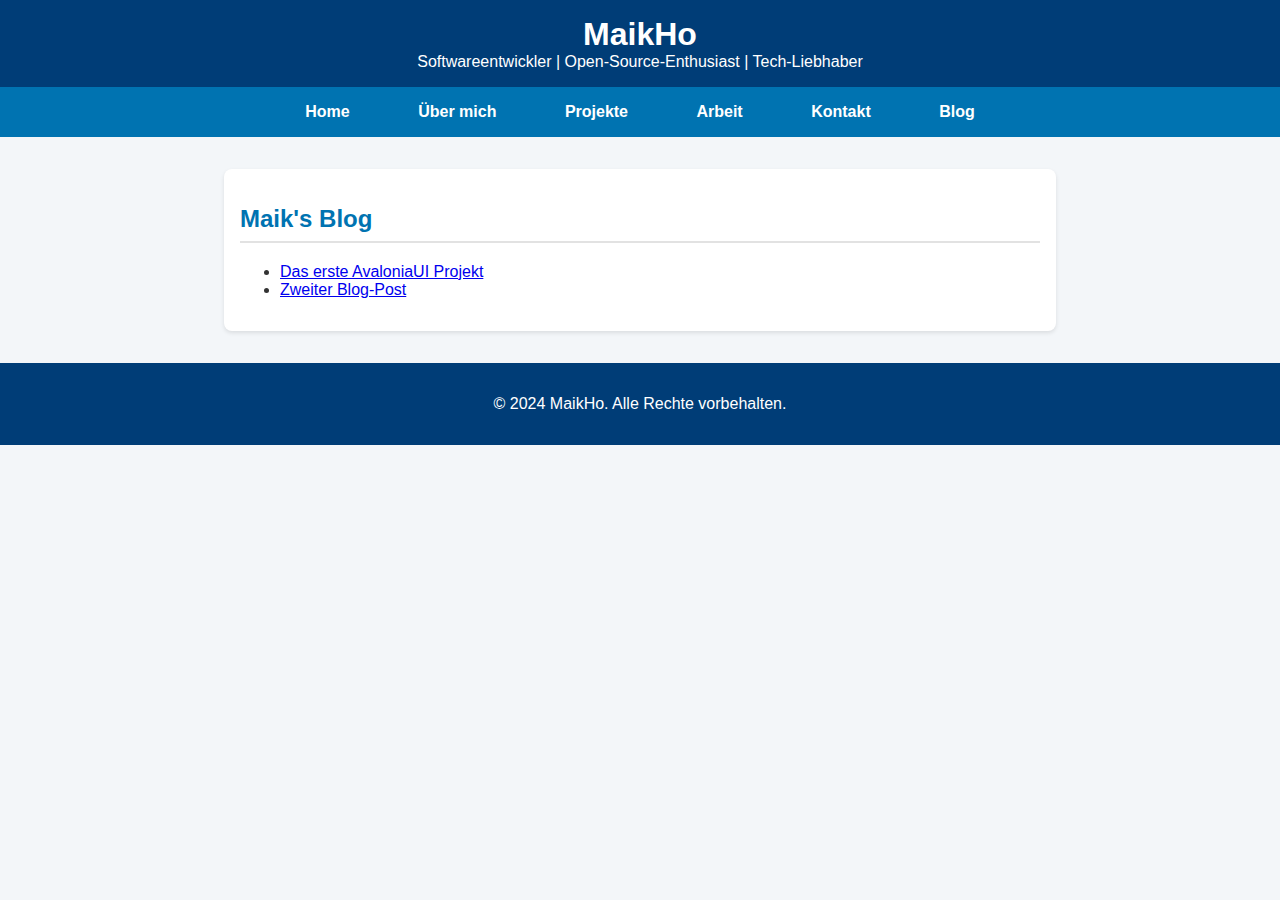
<file: blog.html>
<!DOCTYPE html>
<html lang="de">
<head>
    <meta charset="UTF-8">
    <meta name="viewport" content="width=device-width, initial-scale=1.0">
    <title>Maik´s Blog</title>
    <link rel="stylesheet" href="css/style.css">
</head>
<body>
    <header>
        <h1>MaikHo</h1>
        <p>Softwareentwickler | Open-Source-Enthusiast | Tech-Liebhaber</p>
    </header>
    
    <nav>
        <ul>
            <li><a href="index.html">Home</a></li>
            <li><a href="index.html#about">Über mich</a></li>
            <li><a href="index.html#projects">Projekte</a></li>
            <li><a href="index.html#work">Arbeit</a></li>
            <li><a href="index.html#contact">Kontakt</a></li>
            <li><a href="blog.html">Blog</a></li> <!-- Hier füge ich den Blog-Link hinzu -->
        </ul>
    </nav>
        
    <section>
        <h2>Maik's Blog</h2>
        <ul>
            <li><a href="blog/DasErsteAvaloniaProjekt.html">Das erste AvaloniaUI Projekt</a></li>
            <li><a href="blog-post-2.html">Zweiter Blog-Post</a></li>
        </ul>
    </section>

    <footer>
        <p>&copy; 2024 MaikHo. Alle Rechte vorbehalten.</p>
    </footer>
</body>
</html>
</file>
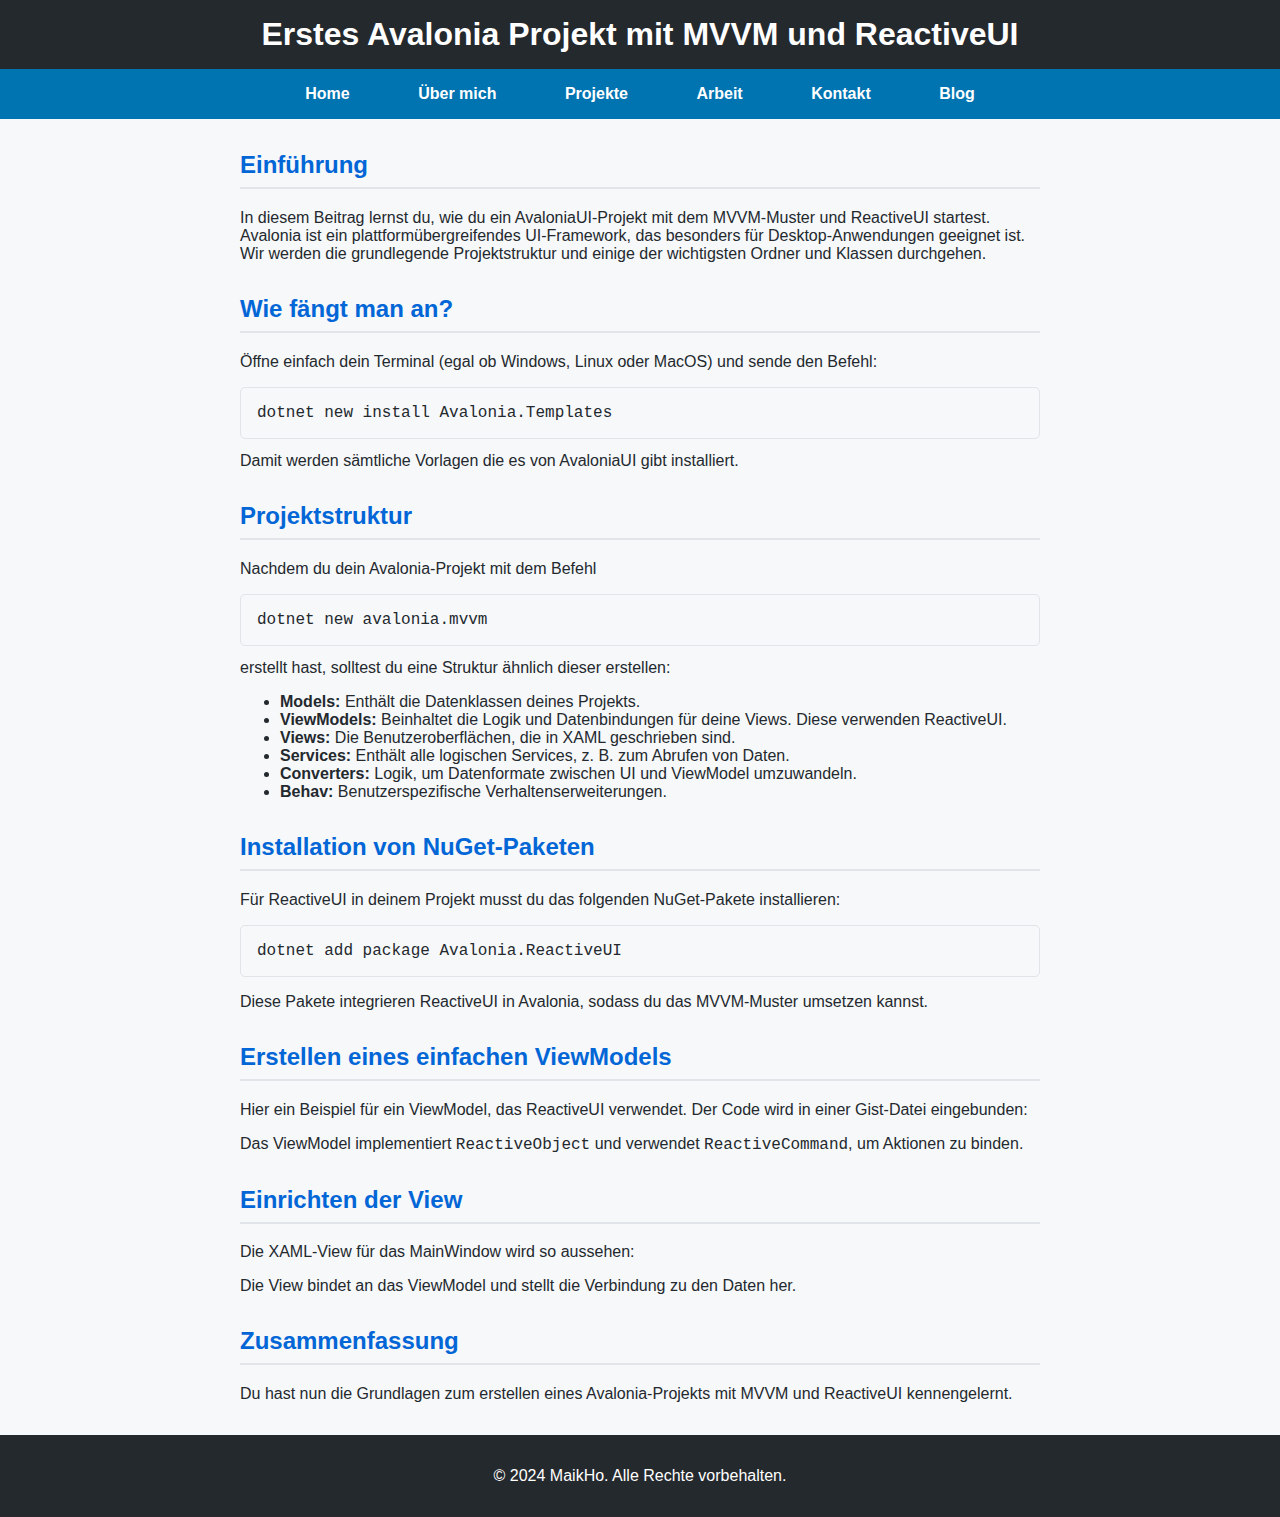
<file: blog/DasErsteAvaloniaProjekt.html>
<!DOCTYPE html>
<html lang="de">
<head>
    <meta charset="UTF-8">
    <meta name="viewport" content="width=device-width, initial-scale=1.0">
    <title>Erstes Avalonia Projekt mit MVVM und ReactiveUI</title>
    <style>
        body {
            font-family: -apple-system, BlinkMacSystemFont, "Segoe UI", Helvetica, Arial, sans-serif, "Apple Color Emoji", "Segoe UI Emoji";
            margin: 0;
            padding: 0;
            background-color: #f6f8fa;
            color: #24292e;
        }
        header {
            background-color: #24292e;
            color: white;
            padding: 1rem;
            text-align: center;
        }
        header h1 {
            margin: 0;
            font-size: 2rem;
        }
        main {
            margin: 2rem auto;
            max-width: 800px;
            padding: 0 1rem;
        }
        h2 {
            border-bottom: 2px solid #e1e4e8;
            padding-bottom: 0.5rem;
            color: #0366d6;
        }
        pre {
            background-color: #f6f8fa;
            padding: 1rem;
            border: 1px solid #e1e4e8;
            border-radius: 5px;
            overflow-x: auto;
        }
        code {
            font-family: Consolas, "Liberation Mono", Menlo, Courier, monospace;
            font-size: 1rem;
        }
        section {
            margin-bottom: 2rem;
        }
        a {
            color: #0366d6;
            text-decoration: none;
        }
        nav ul {
            list-style-type: none;
            padding: 1rem 0;
            margin: 0;
            background-color: #0073b1; /* LinkedIn Blau für die Navigation */
            text-align: center;
        }

        nav ul li {
            display: inline;
            margin: 0 1rem;
        }

        nav ul li a {
            color: white;
            text-decoration: none;
            padding: 0.5rem 1rem;
            font-size: 1rem;
            font-weight: bold;
        }

        nav ul li a:hover {
            text-decoration: underline;
            background-color: #005a9e; /* Dunkleres Blau beim Hover */
            border-radius: 5px;
        }
        footer {
            background-color: #24292e;
            color: white;
            text-align: center;
            padding: 1rem;
            margin-top: 2rem;
        }
    </style>
</head>
<body>

<header>
    <h1>Erstes Avalonia Projekt mit MVVM und ReactiveUI</h1>
</header>
<nav>
    <ul>
        <li><a href="../index.html">Home</a></li>
        <li><a href="../index.html#about">Über mich</a></li>
        <li><a href="../index.html#projects">Projekte</a></li>
        <li><a href="../index.html#work">Arbeit</a></li>
        <li><a href="../index.html#contact">Kontakt</a></li>
        <li><a href="../blog.html">Blog</a></li> <!-- Hier füge ich den Blog-Link hinzu -->
    </ul>
</nav>
<main>
    <section>
        <h2>Einführung</h2>
        <p>In diesem Beitrag lernst du, wie du ein AvaloniaUI-Projekt mit dem MVVM-Muster und ReactiveUI startest. Avalonia ist ein plattformübergreifendes UI-Framework, das besonders für Desktop-Anwendungen geeignet ist. Wir werden die grundlegende Projektstruktur und einige der wichtigsten Ordner und Klassen durchgehen.</p>
    </section>

    <section>
        <h2>Wie fängt man an?</h2>
        <p>Öffne einfach dein Terminal (egal ob Windows, Linux oder MacOS) und sende den Befehl: 
	<pre><code>dotnet new install Avalonia.Templates</code></pre>
	Damit werden sämtliche Vorlagen die es von AvaloniaUI gibt installiert.</p>
    </section>

    <section>
        <h2>Projektstruktur</h2>
        <p>Nachdem du dein Avalonia-Projekt mit dem Befehl 
	<pre><code>dotnet new avalonia.mvvm</code></pre>
	erstellt hast, solltest du eine Struktur ähnlich dieser erstellen:</p>
        
	<script src="https://gist.github.com/MaikHo/df145b324e3375dedd8df31b25ab06c5.js"></script>

        
        <ul>
            <li><strong>Models:</strong> Enthält die Datenklassen deines Projekts.</li>
            <li><strong>ViewModels:</strong> Beinhaltet die Logik und Datenbindungen für deine Views. Diese verwenden ReactiveUI.</li>
            <li><strong>Views:</strong> Die Benutzeroberflächen, die in XAML geschrieben sind.</li>
            <li><strong>Services:</strong> Enthält alle logischen Services, z. B. zum Abrufen von Daten.</li>
            <li><strong>Converters:</strong> Logik, um Datenformate zwischen UI und ViewModel umzuwandeln.</li>
            <li><strong>Behav:</strong> Benutzerspezifische Verhaltenserweiterungen.</li>
        </ul>
    </section>

    <section>
        <h2>Installation von NuGet-Paketen</h2>
        <p>Für ReactiveUI in deinem Projekt musst du das folgenden NuGet-Pakete installieren:</p>
        <pre><code>dotnet add package Avalonia.ReactiveUI</code></pre>
        <p>Diese Pakete integrieren ReactiveUI in Avalonia, sodass du das MVVM-Muster umsetzen kannst.</p>
    </section>

    <section>
        <h2>Erstellen eines einfachen ViewModels</h2>
        <p>Hier ein Beispiel für ein ViewModel, das ReactiveUI verwendet. Der Code wird in einer Gist-Datei eingebunden:</p>

        <script src="https://gist.github.com/MaikHo/6a699188175701ffdc21ecb2f3c7c7c8.js"></script>

        <p>Das ViewModel implementiert <code>ReactiveObject</code> und verwendet <code>ReactiveCommand</code>, um Aktionen zu binden.</p>
    </section>

    <section>
        <h2>Einrichten der View</h2>
        <p>Die XAML-View für das MainWindow wird so aussehen:</p>

        <script src="https://gist.github.com/MaikHo/672fd36e838909702fe720b001354b0d.js"></script>

        <p>Die View bindet an das ViewModel und stellt die Verbindung zu den Daten her.</p>
    </section>

    <section>
        <h2>Zusammenfassung</h2>
        <p>Du hast nun die Grundlagen zum erstellen eines Avalonia-Projekts mit MVVM und ReactiveUI kennengelernt. </p>
    </section>
</main>

<footer>
    <p>&copy; 2024 MaikHo. Alle Rechte vorbehalten.</p>
</footer>

</body>
</html>
</file>
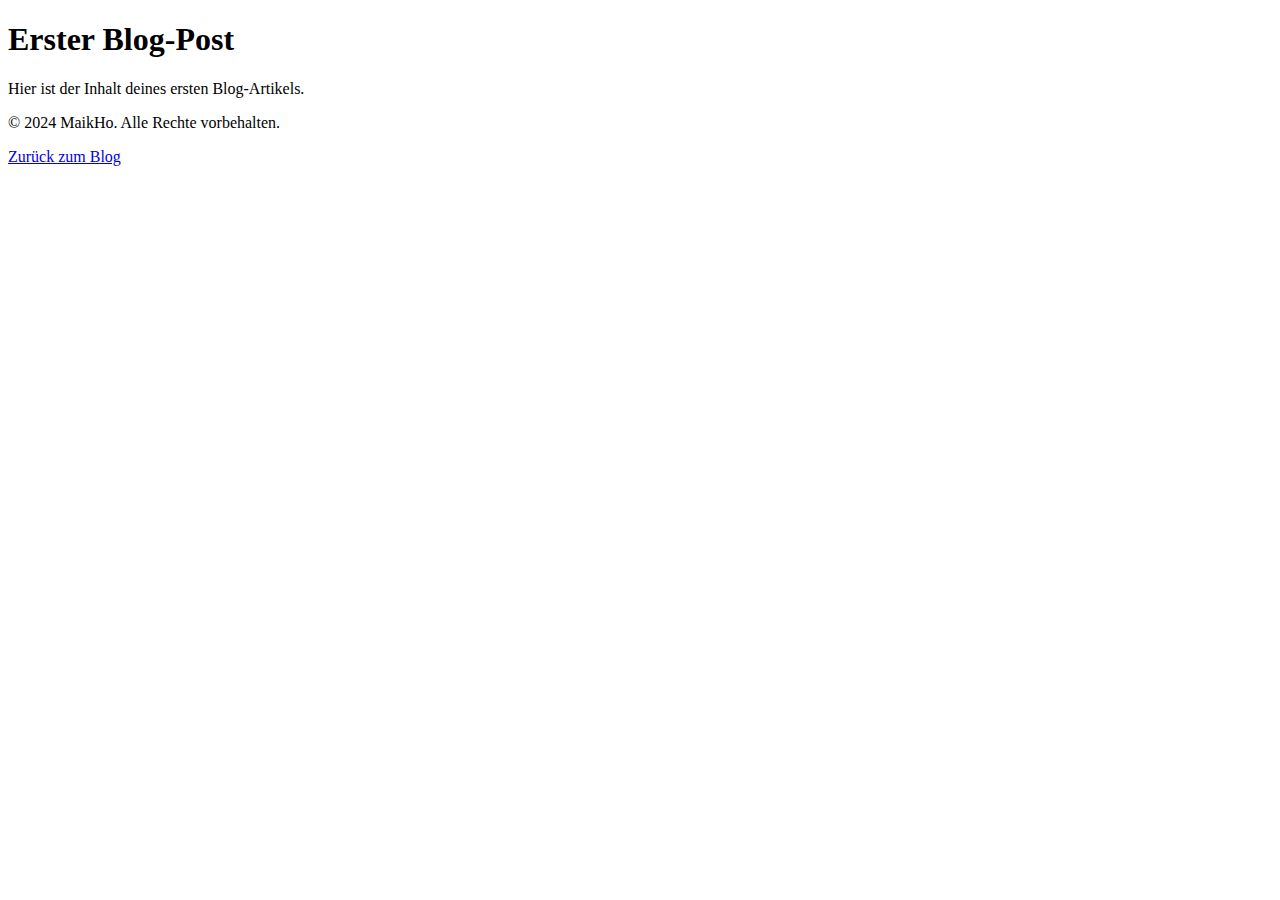
<file: blog/Template.html>
<!DOCTYPE html>
<html lang="de">
<head>
    <meta charset="UTF-8">
    <meta name="viewport" content="width=device-width, initial-scale=1.0">
    <title>Erster Blog-Post</title>
</head>
<body>
    <header>
        <h1>Erster Blog-Post</h1>
    </header>
    
    <section>
        <p>Hier ist der Inhalt deines ersten Blog-Artikels.</p>
    </section>

    <footer>
        <p>&copy; 2024 MaikHo. Alle Rechte vorbehalten.</p>
        <a href="blog.html">Zurück zum Blog</a>
    </footer>
</body>
</html>
</file>
<file: css/style.css>
html {
    scroll-behavior: smooth;
}

body {
    font-family: -apple-system, BlinkMacSystemFont, "Segoe UI", Helvetica, Arial, sans-serif, "Apple Color Emoji", "Segoe UI Emoji";
    margin: 0;
    padding: 0;
    background-color: #f3f6f9; /* Sehr helles Grau für den Hintergrund */
    color: #333; /* Dunkelgrau für den Text */
}

header {
    background-color: #003d77; /* Dunkelblau für Header */
    color: white;
    padding: 1rem;
    text-align: center;
}

header h1 {
    margin: 0;
    font-size: 2rem;
}

header p {
    margin: 0;
    font-size: 1rem;
}

nav ul {
    list-style-type: none;
    padding: 1rem 0;
    margin: 0;
    background-color: #0073b1; /* LinkedIn Blau für die Navigation */
    text-align: center;
}

nav ul li {
    display: inline;
    margin: 0 1rem;
}

nav ul li a {
    color: white;
    text-decoration: none;
    padding: 0.5rem 1rem;
    font-size: 1rem;
    font-weight: bold;
}

nav ul li a:hover {
    text-decoration: underline;
    background-color: #005a9e; /* Dunkleres Blau beim Hover */
    border-radius: 5px;
}

section {
    margin: 2rem auto;
    max-width: 800px;
    padding: 1rem;
    background-color: #ffffff; /* Weißer Hintergrund für Abschnitte */
    border-radius: 8px;
    box-shadow: 0 2px 4px rgba(0, 0, 0, 0.1); /* Sanfter Schatten */
}

h2 {
    border-bottom: 2px solid #e2e2e2; /* Sehr helles Grau für Trennlinie */
    padding-bottom: 0.5rem;
    color: #0073b1; /* LinkedIn Blau für Überschriften */
}

.projects {
    display: flex;
    flex-wrap: wrap;
    gap: 1rem;
}

.project {
    background-color: #ffffff; /* Weißer Hintergrund für Projekte */
    border: 1px solid #e2e2e2;
    border-radius: 5px;
    padding: 1rem;
    flex: 1 1 calc(50% - 1rem);
    box-shadow: 0 1px 3px rgba(0, 0, 0, 0.1);
}

.project h3 {
    margin-top: 0;
}

footer {
    background-color: #003d77; /* Gleiche Farbe wie der Header für Konsistenz */
    color: white;
    text-align: center;
    padding: 1rem;
    margin-top: 2rem;
}

footer a {
    color: #0073b1; /* LinkedIn Blau für Links */
    text-decoration: none;
    margin: 0 0.5rem;
}

footer a:hover {
    text-decoration: underline;
}

.tech-stack {
    display: flex;
    flex-wrap: wrap;
    gap: 1rem;
    justify-content: center; /* Zentriert die Items innerhalb des Containers */
}

.tech-item {
    display: flex;
    align-items: center;
    justify-content: center;
    background-color: #f0f0f0;
    border-radius: 5px;
    padding: 0.5rem 1rem;
    box-shadow: 0 1px 3px rgba(0, 0, 0, 0.1);
    font-size: 1rem;
    color: #333;
    text-align: center;
}

.tech-item i, .tech-item img {
    margin-right: 0.5rem;
    font-size: 1.2rem; /* Größere Icons für bessere Sichtbarkeit */
}

.tech-item img {
    width: 24px; /* Größe des Bildes anpassen */
    height: 24px; /* Größe des Bildes anpassen */
}


/* Icons für die verwendeten Technologien */
.fab, .fas, .devicon {
    font-size: 1.5rem; /* Größenanpassung der Icons */
}


/* Back-to-top Button Styling */
#back-to-top {
    position: fixed;
    bottom: 20px;
    right: 20px;
    background-color: #0073b1;
    color: white;
    text-align: center;
    padding: 10px;
    border-radius: 50%;
    display: none; /* Standardmäßig unsichtbar */
    font-size: 24px;
    text-decoration: none;
    z-index: 100;
    transition: background-color 0.3s ease;
}

#back-to-top:hover {
    background-color: #005a9e;
}

#back-to-top i {
    pointer-events: none; /* Verhindert, dass das Icon den Klick beeinflusst */
}

/* Responsive Design für Bildschirme kleiner als 768px (Tablet und Handy) */
@media (max-width: 768px) {
    nav ul {
        padding: 1rem 0;
    }
    
    nav ul li {
        display: block; /* Die Links stehen untereinander */
        margin: 0.5rem 0;
    }
    
    nav ul li a {
        display: block; /* Links füllen die gesamte Breite */
        padding: 1rem;
    }
}
</file>
